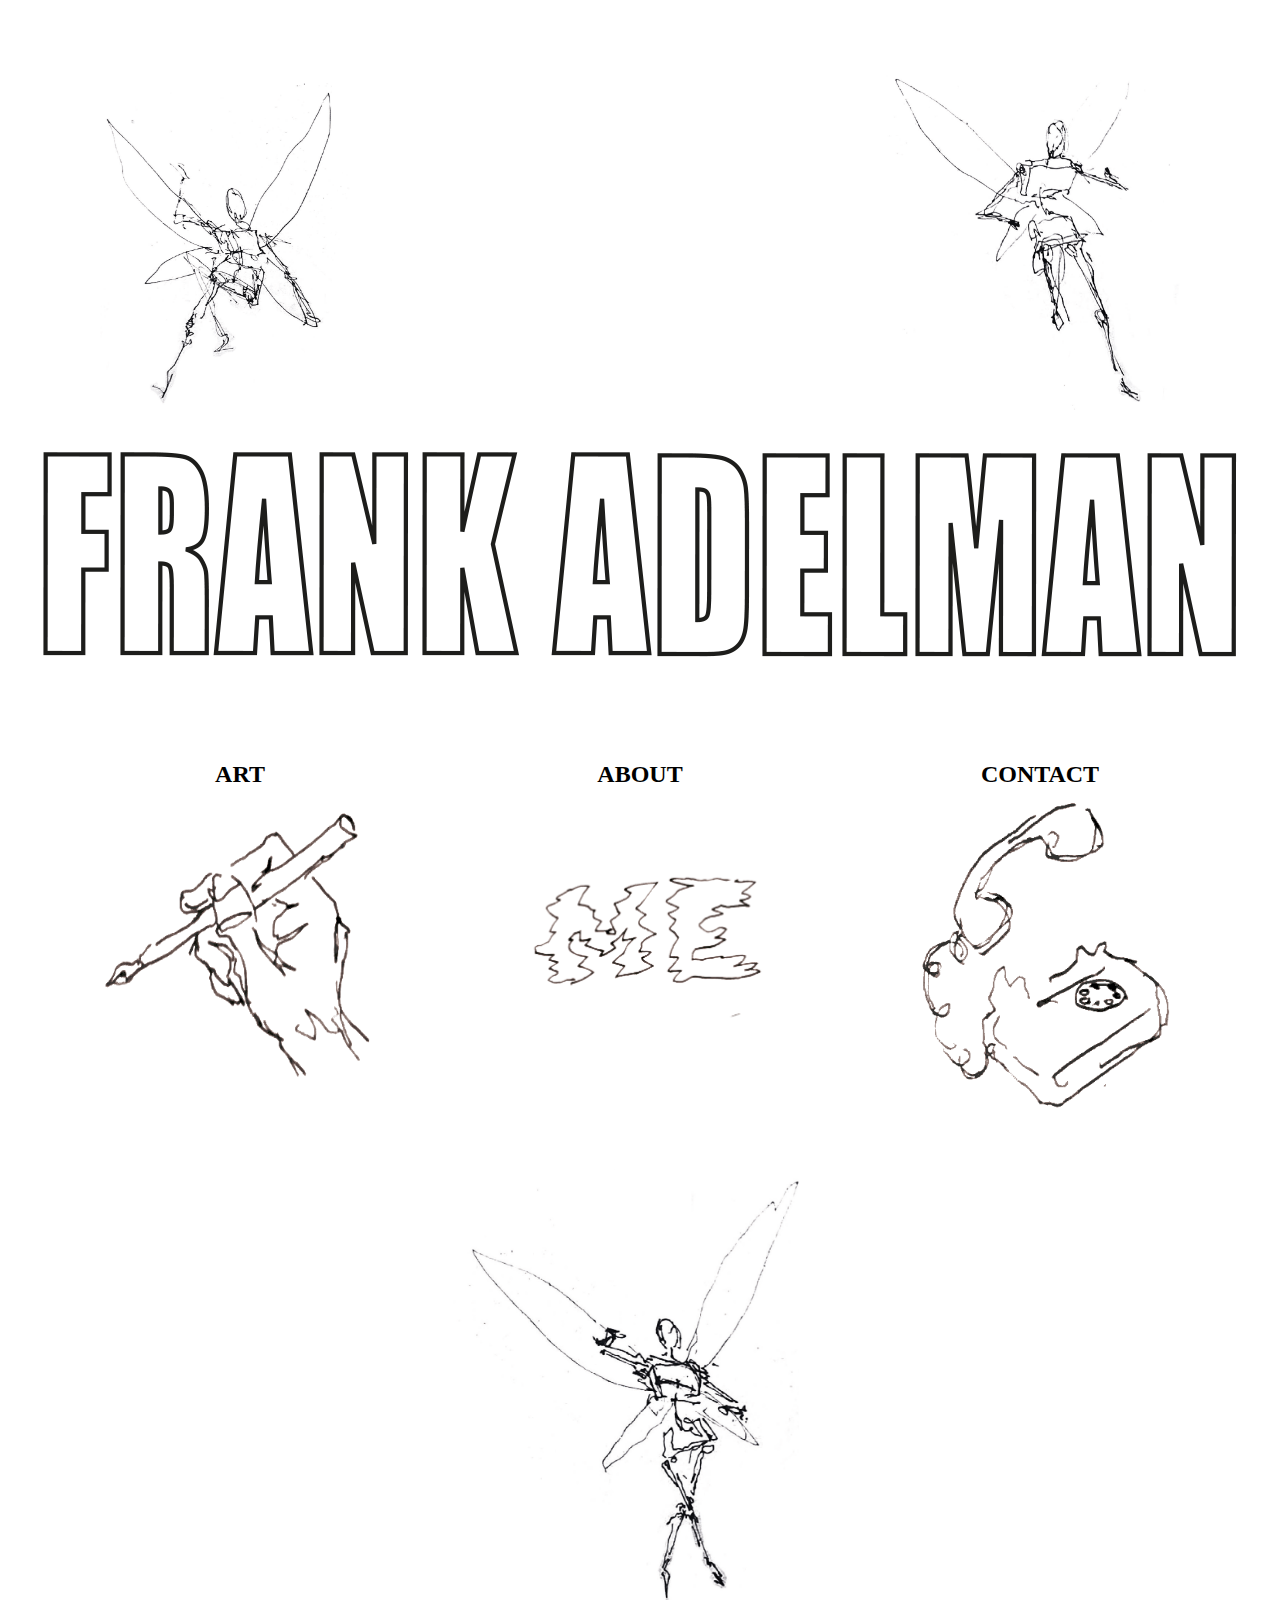
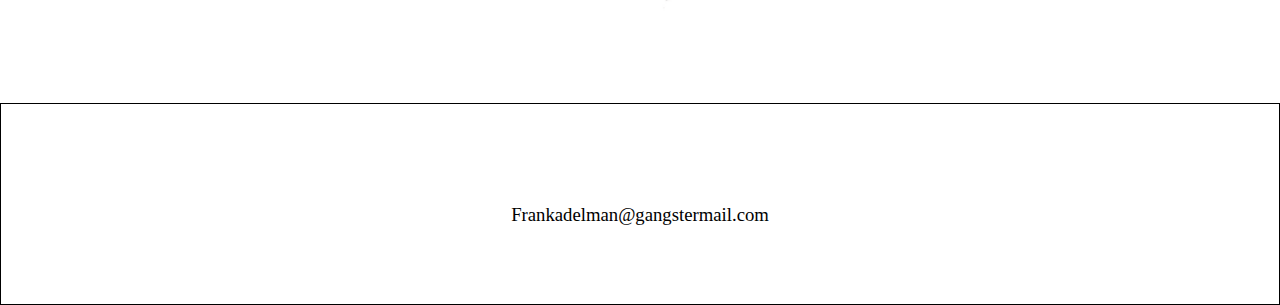
<file: index.html>
<!DOCTYPE html>
<html lang="en">
<head>
    <meta charset="UTF-8">
    <meta http-equiv="X-UA-Compatible" content="IE=edge">
    <meta name="viewport" content="width=device-width, initial-scale=1.0">
    <link rel="stylesheet" href="style.css">
    <title>FRANK ADELMAN</title>
</head>
<body>
    <div class="Angel-Img">
        <img src="./Bilder/Vanster_angel.png" alt="">
        <img src="./Bilder/Hoger_angel.png" alt="">
    </div>
    <div class="Img-Title-Div">
        <img src="./Bilder/FRANK_ADELMAN.png" alt="Frank Adelman" class="Img-Title">
    </div>
    <div class="Home-Pictures">
        <div class="Image-And-Text">
            <a href="">
                <h2>ART</h2>
                <img src="./Bilder/Penna_fixad.png" alt="">
            </a>
        </div>
        <div class="Image-And-Text">
            <a href="">
                <h2>ABOUT</h2>
                <img src="./Bilder/ME.png" alt="" class="About">
            </a>
        </div>
        <div class="Image-And-Text">
            <a href="contact.html">
                <h2>CONTACT</h2>
                <img src="./Bilder/Telefonfixad.png" alt="">
            </a>
        </div>
    </div>
    <div class="Angel-Bottom-Div">
        <img src="./Bilder/Botten_angel.png" alt="" class="Angel-Bottom">
    </div>
    <div class="Bottom-Div">
        <div>
            <h3>Frankadelman@gangstermail.com</h3>
        </div>
    </div>
</body>
</html>
</file>
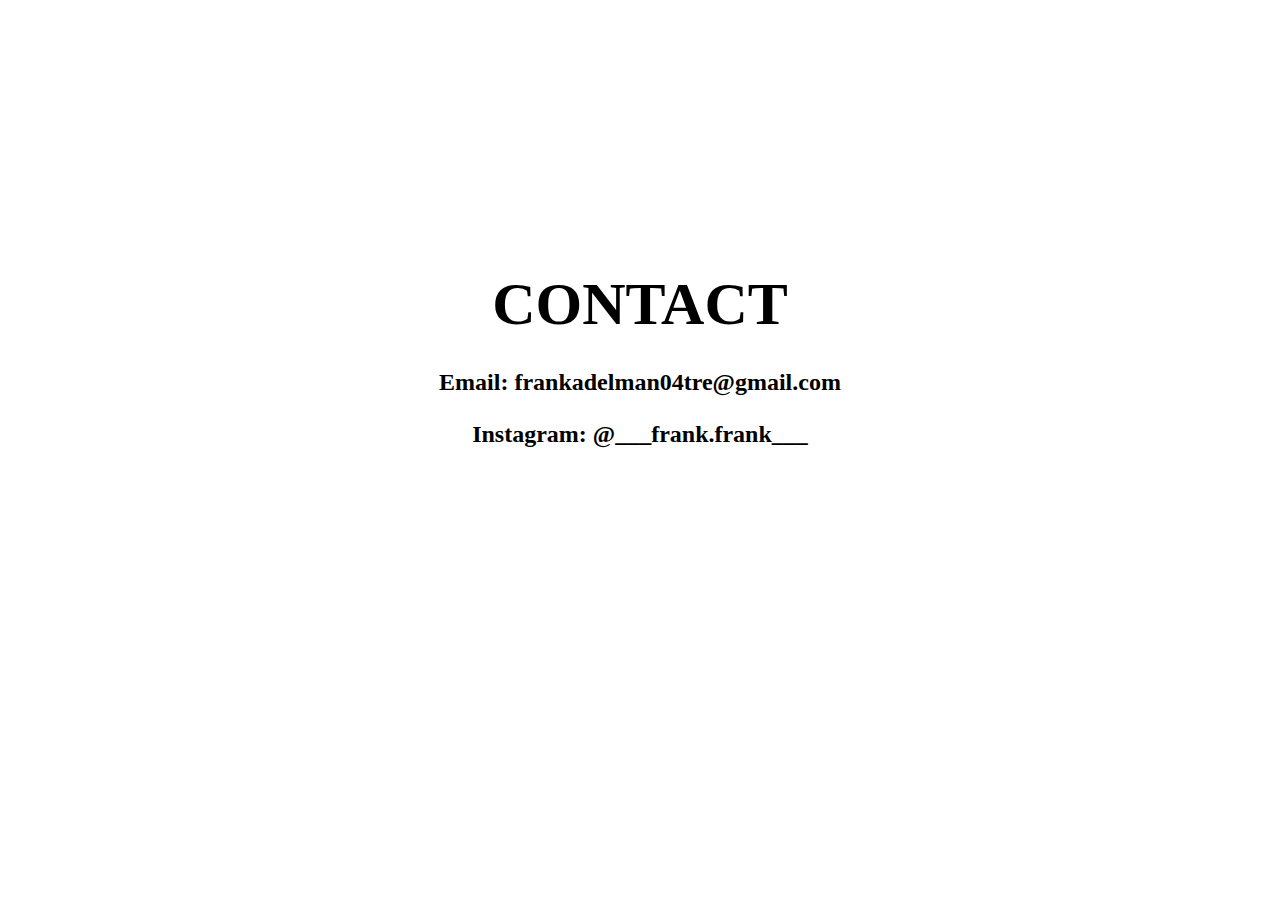
<file: contact.html>
<!DOCTYPE html>
<html lang="en">
<head>
    <meta charset="UTF-8">
    <meta http-equiv="X-UA-Compatible" content="IE=edge">
    <meta name="viewport" content="width=device-width, initial-scale=1.0">
    <title>CONTACT - FRANK ADELMAN</title>
    <link rel="stylesheet" href="style.css">
</head>
<body>
    <h1 class="Contact-H1">
        CONTACT
    </h1>
    <div class="Contact-Info">
        <h2 class="Contact-H2">
            Email: frankadelman04tre@gmail.com
        </h2>
        <h2 class="Contact-H2">
            Instagram: @___frank.frank___
        </h2>
    </div>
</body>
</html>
</file>
<file: style.css>
* {
    padding: 0;
    margin: 0;
}

.Home-Pictures {
    display: flex;
    justify-content: center;
}

.Home-Pictures img {
    width: 100%;
}

.Image-And-Text {
    display: flex;
    flex-direction: column;
    align-items: center;
    width: 300px;
    padding: 0px 50px;
}

.Home-Pictures h2 {
    text-align: center;
    padding-bottom: 1vh;
}

.Home-Pictures a {
    text-decoration: none;
    color: black
}

.Img-Title-Div {
    width: fit-content;
    margin: auto;
    margin-bottom: 100px;
}

.About {
    margin-top: 60px;
}

.Angel-Img {
    display: flex;
    justify-content: space-between;
    padding: 100px;
    padding-top: 75px;
    padding-bottom: 30px;
}

.Angel-Img img {
    width: 300px;
}

.Bottom-Div {
    height: 100px;
    border: 1px solid black;
    padding-top: 100px;
    text-align: center;
}

.Bottom-Div h3{
    font-weight: normal;
}

.Angel-Bottom {
    width: 40%;
    margin-right: 20px;
    margin-bottom: 75px;
    margin-top: 50px;
}

.Angel-Bottom-Div {
    width: fit-content;
    margin: auto;
    display: flex;
    justify-content: center;
}

@media (max-width: 1200px) {
    
}

.Contact-H1 {
    text-align: center;
    margin-top: 30vh;
    font-size: 60px;
    margin-bottom: 30px;
}

.Contact-H2 {
    margin-bottom: 25px;
    text-align: center
}

.Contact-Info {
    width: fit-content;
    margin: auto;
}
</file>
